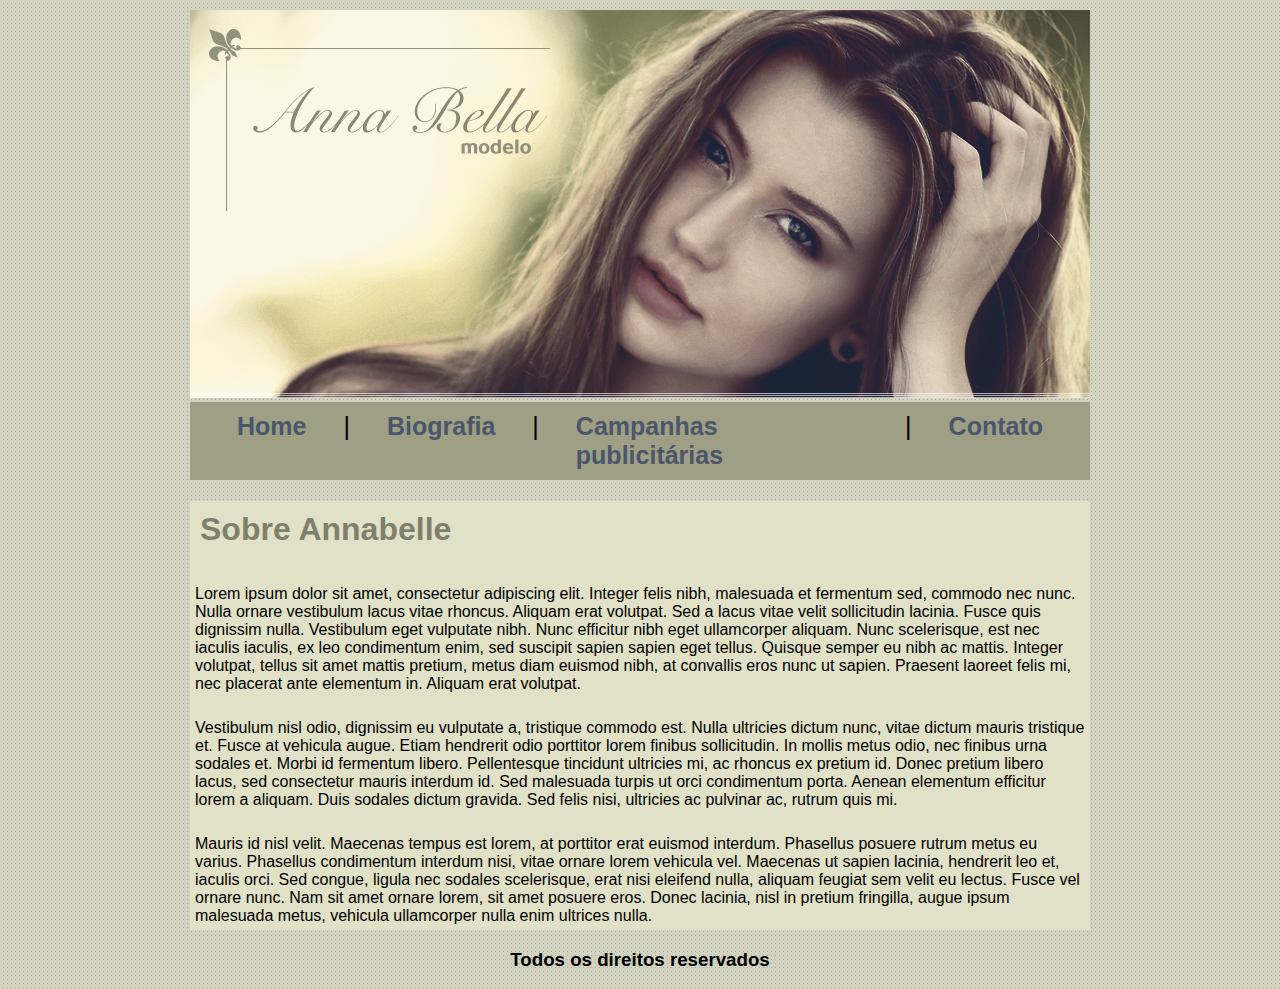
<file: Anabelle/index.html>
<!DOCTYPE html>
<html lang="pt-br">
<head>
	<meta charset="utf-8">
	<meta name="viewport" content="width=device-width, initial-scale=1">
	<link rel="stylesheet" type="text/css" href="css/style.css">

	<title>Annabelle - Modelo</title>
</head>
<body>
	<div class="main">
		<header>
			<img src="imagens/capa.png">
		</header>

		<nav class="link">
			<a href="index.html">	Home</a> | 
			<a href="biografia.html"> Biografia</a> | 
			<a href="campanha.html"> Campanhas publicitárias</a> | 
			<a href="contato.html"> Contato</a>
		</nav>

		<section>
		
			<h1>Sobre Annabelle</h1>
			<p>Lorem ipsum dolor sit amet, consectetur adipiscing elit. Integer felis nibh, malesuada et fermentum sed, commodo nec nunc. Nulla ornare vestibulum lacus vitae rhoncus. Aliquam erat volutpat. Sed a lacus vitae velit sollicitudin lacinia. Fusce quis dignissim nulla. Vestibulum eget vulputate nibh. Nunc efficitur nibh eget ullamcorper aliquam. Nunc scelerisque, est nec iaculis iaculis, ex leo condimentum enim, sed suscipit sapien sapien eget tellus. Quisque semper eu nibh ac mattis. Integer volutpat, tellus sit amet mattis pretium, metus diam euismod nibh, at convallis eros nunc ut sapien. Praesent laoreet felis mi, nec placerat ante elementum in. Aliquam erat volutpat.</p>

			<p>Vestibulum nisl odio, dignissim eu vulputate a, tristique commodo est. Nulla ultricies dictum nunc, vitae dictum mauris tristique et. Fusce at vehicula augue. Etiam hendrerit odio porttitor lorem finibus sollicitudin. In mollis metus odio, nec finibus urna sodales et. Morbi id fermentum libero. Pellentesque tincidunt ultricies mi, ac rhoncus ex pretium id. Donec pretium libero lacus, sed consectetur mauris interdum id. Sed malesuada turpis ut orci condimentum porta. Aenean elementum efficitur lorem a aliquam. Duis sodales dictum gravida. Sed felis nisi, ultricies ac pulvinar ac, rutrum quis mi.</p>

			<p>Mauris id nisl velit. Maecenas tempus est lorem, at porttitor erat euismod interdum. Phasellus posuere rutrum metus eu varius. Phasellus condimentum interdum nisi, vitae ornare lorem vehicula vel. Maecenas ut sapien lacinia, hendrerit leo et, iaculis orci. Sed congue, ligula nec sodales scelerisque, erat nisi eleifend nulla, aliquam feugiat sem velit eu lectus. Fusce vel ornare nunc. Nam sit amet ornare lorem, sit amet posuere eros. Donec lacinia, nisl in pretium fringilla, augue ipsum malesuada metus, vehicula ullamcorper nulla enim ultrices nulla.</p>
		</section>
		<footer>
			<h3>Todos os direitos reservados</h3>
		</footer>
</div>
</body>
</html>
</file>
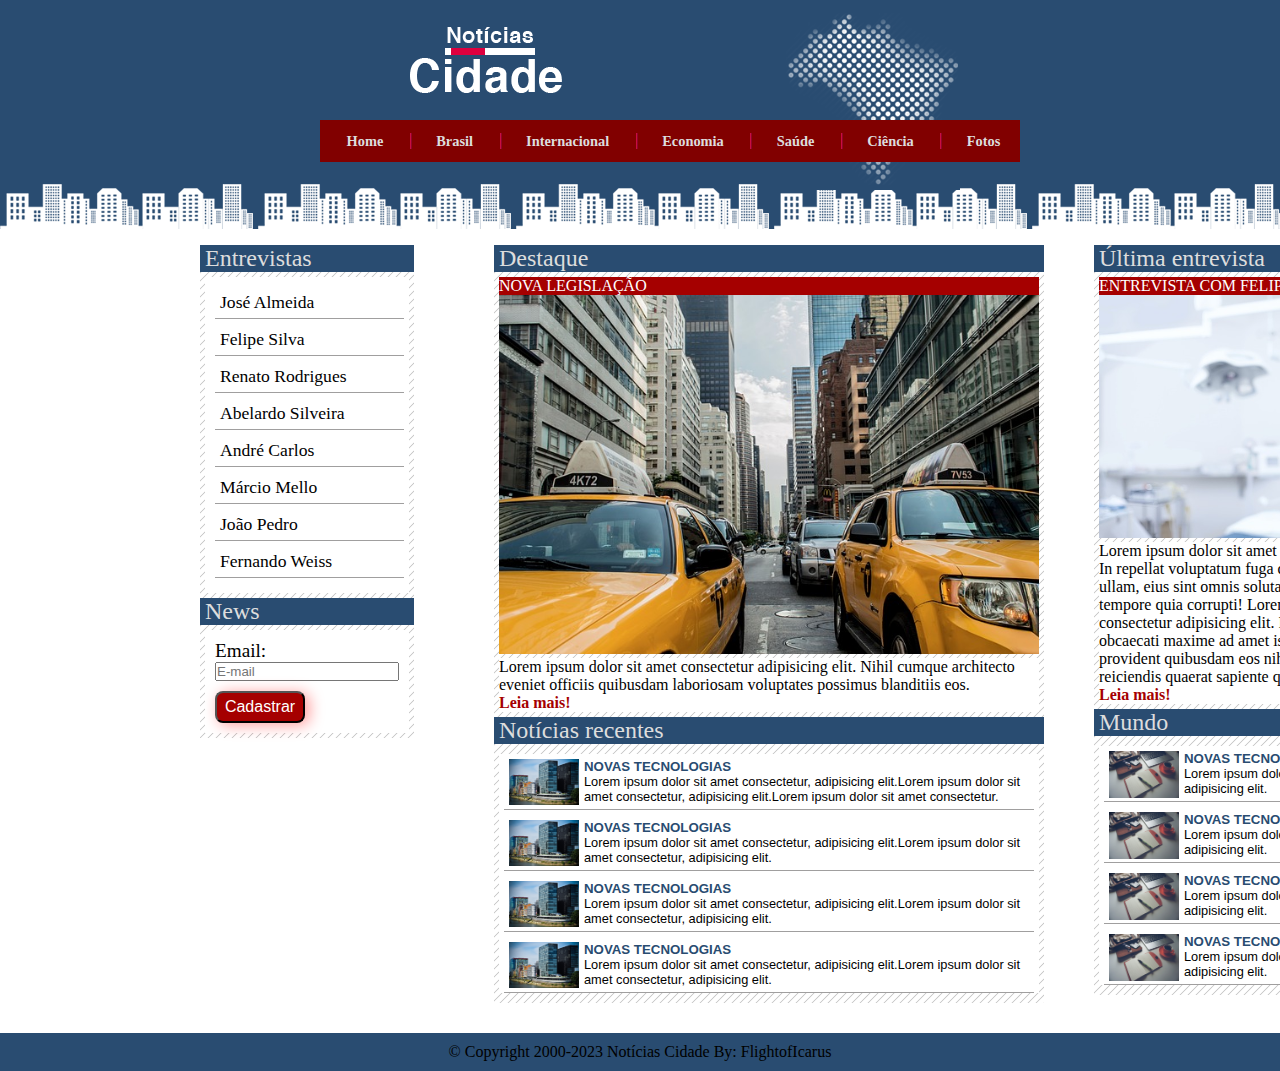
<file: Noticias/index.html>
<!DOCTYPE html>
<html lang="pt-br">
<head>
    <meta charset="UTF-8">
    <meta http-equiv="X-UA-Compatible" content="IE=edge">
    <meta name="viewport" content="width=device-width, initial-scale=1.0">
    <link rel="stylesheet" type="text/css" href="css/style.css">
    <link rel="icon" type="image/x-icon" href="imagens/favicon.ico">
    <title>Notícias cidade - Seu site de notícias</title>
</head>
<body id="columm-3">
    <header>
        <img class="logo" alt="Nocícias cidade" src="imagens/logo.png">
        <nav>
            <ul class="mainmenu">
                <a href=""><li class="item-menu">Home</li></a>
                <a href="brasil.html"><li class="item-menu">Brasil</li></a>
                <a href=""><li class="item-menu">Internacional</li></a>
                <a href=""><li class="item-menu">Economia</li></a>
                <a href=""><li class="item-menu">Saúde</li></a>
                <a href=""><li class="item-menu">Ciência</li></a>
                <a href="fotos.html"><li class="item-menu">Fotos</li></a>
            </ul>
        </nav>
    </header>
 <main id="colunas">
     <section id="col-1">
        <div id="dest">
            <h2>Destaque</h2>
            <div class="box">
                <p class="titulo">NOVA LEGISLAÇÃO</p>
                <img class="taxi" src="imagens/taxi.jpg" alt="Dr. Felipe Silva">
                <p>Lorem ipsum dolor sit amet consectetur adipisicing elit. Nihil cumque architecto eveniet officiis quibusdam laboriosam voluptates possimus blanditiis eos. <p><a class="leia" href="">Leia mais!</a></p></p>
            </div>
        </div>
        <div id="not-rec">
            <h2>Notícias recentes</h2>
            <div class="box">
                <ul>
                    <li><a href=""><img class="not" src="imagens/mundo.jpg" alt="mundo"><h5>NOVAS TECNOLOGIAS</h5><p class="text-pre">Lorem ipsum dolor sit amet consectetur, adipisicing elit.Lorem ipsum dolor sit amet consectetur, adipisicing elit.Lorem ipsum dolor sit amet consectetur. </p></a></li>
                    <li><a href=""><img class="not" src="imagens/mundo.jpg" alt="mundo"><h5>NOVAS TECNOLOGIAS</h5><p class="text-pre">Lorem ipsum dolor sit amet consectetur, adipisicing elit.Lorem ipsum dolor sit amet consectetur, adipisicing elit. </p></a></li>
                    <li><a href=""><img class="not" src="imagens/mundo.jpg" alt="mundo"><h5>NOVAS TECNOLOGIAS</h5><p class="text-pre">Lorem ipsum dolor sit amet consectetur, adipisicing elit.Lorem ipsum dolor sit amet consectetur, adipisicing elit. </p></a></li>
                    <li><a href=""><img class="not" src="imagens/mundo.jpg" alt="mundo"><h5>NOVAS TECNOLOGIAS</h5><p class="text-pre">Lorem ipsum dolor sit amet consectetur, adipisicing elit.Lorem ipsum dolor sit amet consectetur, adipisicing elit. </p></a></li>
                </ul>
            </div>
        </div>
     </section>
        
     <section id="col-2">
        <div id="ult-enter">
            <h2>Última entrevista</h2>
            <div class="box">
                <p class="titulo">ENTREVISTA COM FELIPE SILVA</p>
                <img class="felipe" src="imagens/doutor.jpg" alt="Dr. Felipe Silva">
                <p>Lorem ipsum dolor sit amet consectetur adipisicing elit. In repellat voluptatum fuga quia sapiente dolor qui ex at ullam, eius sint omnis soluta quas debitis. Quasi eligendi tempore quia corrupti! Lorem ipsum dolor, sit amet consectetur adipisicing elit. Praesentium, eius explicabo obcaecati maxime ad amet iste quisquam in minus, provident quibusdam eos nihil eligendi dolores! Eum reiciendis quaerat sapiente quidem. <p><a class="leia" href="">Leia mais!</a></p></p>
            </div>
        </div>
        <div id="mund">
            <h2>Mundo</h2>
            <div class="box">
                <ul>
                    <li><a href=""><img class="not" src="imagens/tecnologia.jpg" alt="mundo"><h5>NOVAS TECNOLOGIAS</h5><p class="text-pre">Lorem ipsum dolor sit amet consectetur, adipisicing elit. </p></a></li>
                    <li><a href=""><img class="not" src="imagens/tecnologia.jpg" alt="mundo"><h5>NOVAS TECNOLOGIAS</h5><p class="text-pre">Lorem ipsum dolor sit amet consectetur, adipisicing elit. </p></a></li>
                    <li><a href=""><img class="not" src="imagens/tecnologia.jpg" alt="mundo"><h5>NOVAS TECNOLOGIAS</h5><p class="text-pre">Lorem ipsum dolor sit amet consectetur, adipisicing elit. </p></a></li>
                    <li><a href=""><img class="not" src="imagens/tecnologia.jpg" alt="mundo"><h5>NOVAS TECNOLOGIAS</h5><p class="text-pre">Lorem ipsum dolor sit amet consectetur, adipisicing elit. </p></a></li>
                </ul>
        </div>
     </section>

     <section id="col-3">
        <div id="entrevista">
            <h2>Entrevistas</h2>
            <div class="box">
                <ul class="link-lateral">
                    <li><a href="">José Almeida</a></li>
                    <li><a href="">Felipe Silva</a></li>
                    <li><a href="">Renato Rodrigues</a></li>
                    <li><a href="">Abelardo Silveira</a></li>
                    <li><a href="">André Carlos</a></li>
                    <li><a href="">Márcio Mello</a></li>
                    <li><a href="">João Pedro</a></li>
                    <li><a href="">Fernando Weiss</a></li>
                </ul>
            </div>
        </div>
        <div id="new">
            <h2>News</h2>
            <div class="box">
                <form class="cad-email" method="post" action="">
                    <label for="email">Email:</label>
                    <input type="email" name="email" id="email" placeholder="E-mail">
                    <input type="submit" value="Cadastrar" >
                </form>
            </div>
        </div>
     </section>
 </main>

 <footer>&copy; Copyright 2000-2023 Notícias Cidade By: FlightofIcarus
 </footer>
</body>
</html>
</file>
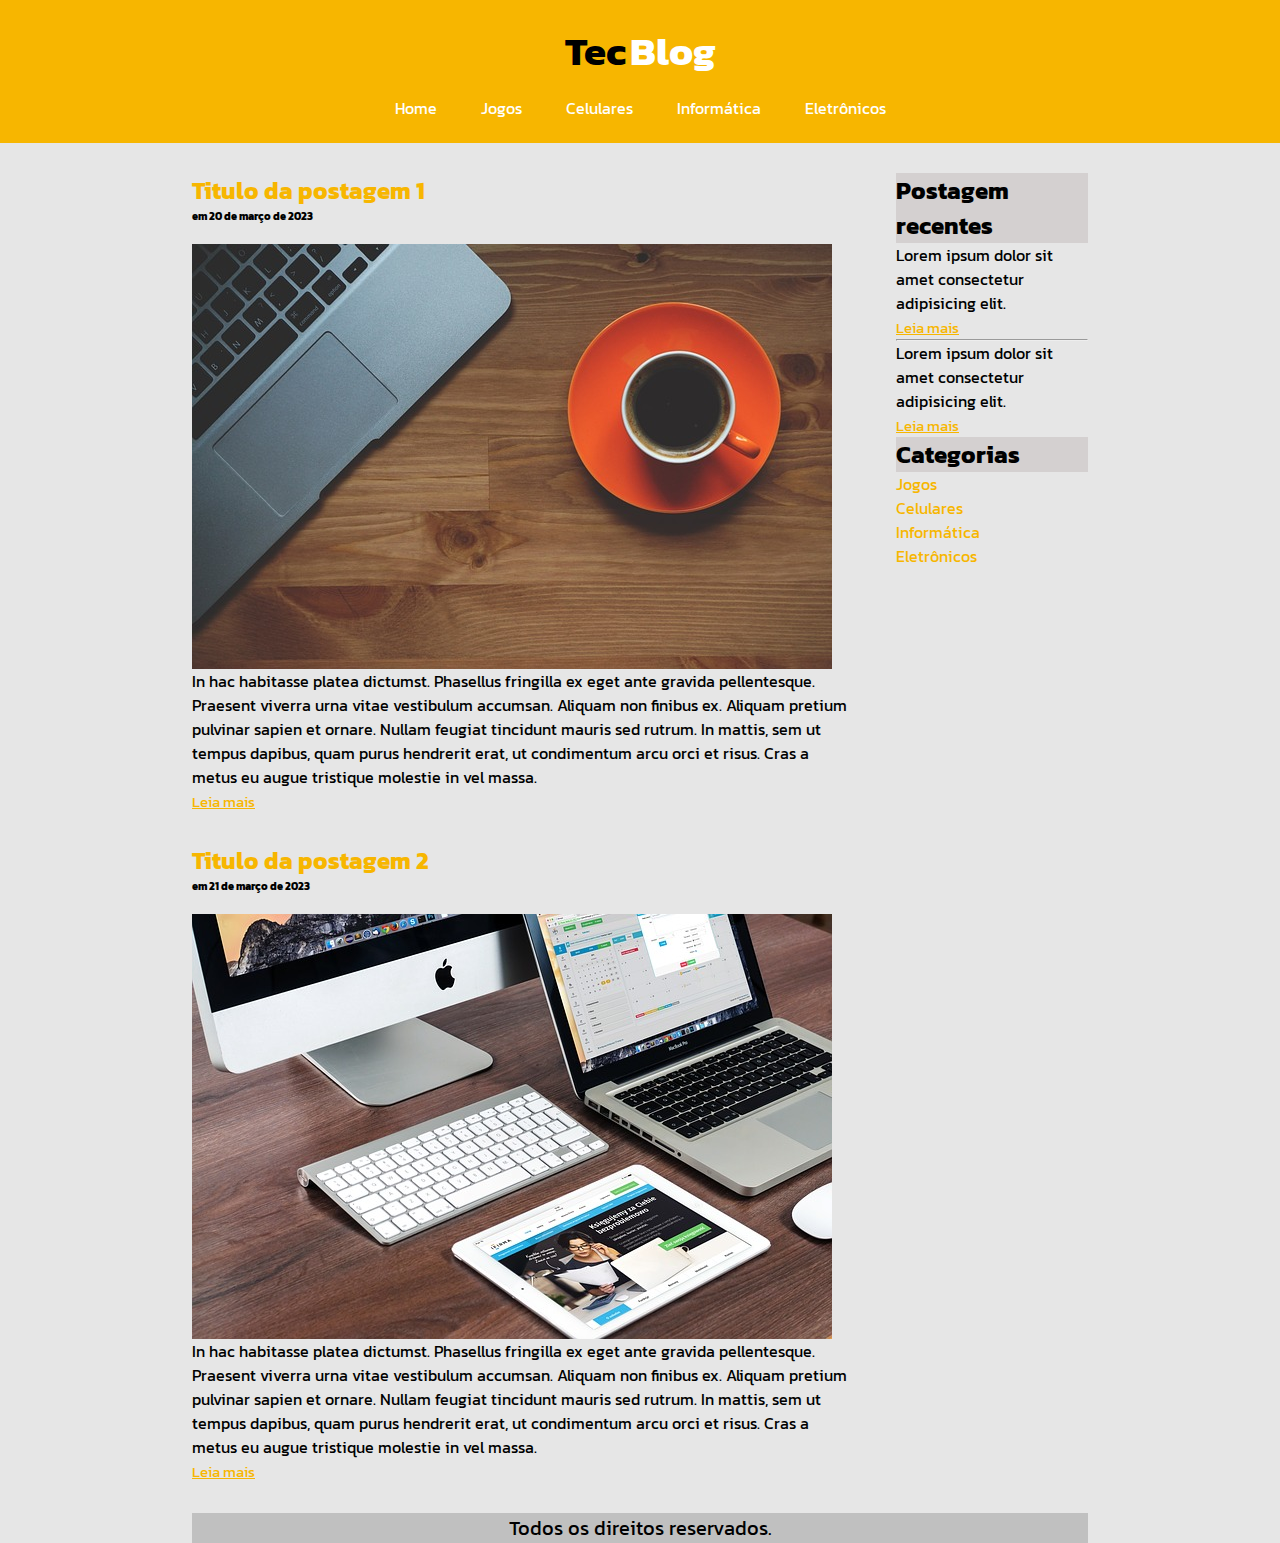
<file: Tecblog/index.html>
<!DOCTYPE html>
<html lang="pt-br">
<head>
	<meta charset="UTF-8">
	<meta name="viewport" content="width=device-width, initial-scale=1.0">
	<meta http-equiv="X-UA-Compatible" content="IE=edge">
	<link rel="stylesheet" href="css/style.css">
	<link rel="preconnect" href="https://fonts.googleapis.com">
	<link rel="preconnect" href="https://fonts.gstatic.com" crossorigin>
	<link href="https://fonts.googleapis.com/css2?family=Kanit&display=swap" rel="stylesheet">
	<title>TecBlog</title>
</head>
<body>
	<div class="main">
		<div class="top">
			<header class="logo">
				<div class="cabeça">
					<span class="tec">Tec</span>
					<span class="blog">Blog</span>
								
					<nav class="mainmenu">
						<a href="" class="menu">Home</a>
						<a href="" class="menu">Jogos</a>
						<a href="" class="menu">Celulares</a>
						<a href="" class="menu">Informática</a>
						<a href="" class="menu">Eletrônicos</a>
					</nav>
				</div>
			</header>
		</div>
		<div class="body">
			<article>
				<div class="p1">
					<article><h2 class="arts">
					Titulo da postagem 1	
					</h2>
					<h6> em <time datetime="2023-03-20">20 de março de 2023</time></h6>
					<img src="imagens/imagem1.jpg">
					<span>In hac habitasse platea dictumst. Phasellus fringilla ex eget ante gravida pellentesque. Praesent viverra urna vitae vestibulum accumsan. Aliquam non finibus ex. Aliquam pretium pulvinar sapien et ornare. Nullam feugiat tincidunt mauris sed rutrum. In mattis, sem ut tempus dapibus, quam purus hendrerit erat, ut condimentum arcu orci et risus. Cras a metus eu augue tristique molestie in vel massa.
					</span>
					<br>
					<a class="leia" href="">Leia mais</a>
				</article>
				<article>
					<h2 class="arts">
					Titulo da postagem 2	
					</h2>
					<h6> em <time datetime="2023-03-21">21 de março de 2023</time></h6>
					<img src="imagens/imagem2.jpg">
					<span>In hac habitasse platea dictumst. Phasellus fringilla ex eget ante gravida pellentesque. Praesent viverra urna vitae vestibulum accumsan. Aliquam non finibus ex. Aliquam pretium pulvinar sapien et ornare. Nullam feugiat tincidunt mauris sed rutrum. In mattis, sem ut tempus dapibus, quam purus hendrerit erat, ut condimentum arcu orci et risus. Cras a metus eu augue tristique molestie in vel massa.
						</span>
						<br>
						<a class="leia" href="">Leia mais</a>
				</article>
				</div>
			</article>
			<aside class="lateral">
				<div>
					<h2 class="side">Postagem recentes</h2>
					<p>Lorem ipsum dolor sit amet consectetur adipisicing elit. </p>
					<a class="leia" href="">Leia mais</a>
					<hr>
					<p>Lorem ipsum dolor sit amet consectetur adipisicing elit. </p>
					<a class="leia" href="">Leia mais</a>
				</div>
				<div>
					<h2 class="side">Categorias</h2>
					<ul>
						<a class="menulat" href=""><li>Jogos</li></a>
						<a class="menulat" href=""><li>Celulares</li></a>
						<a class="menulat" href=""><li>Informática</li></a>
						<a class="menulat" href=""><li>Eletrônicos</li></a>
					</ul>
				</div>
			</aside>
		</div>
		<footer>
		Todos os direitos reservados.
		</footer>
	</div>
	
</body>
</html>
</file>
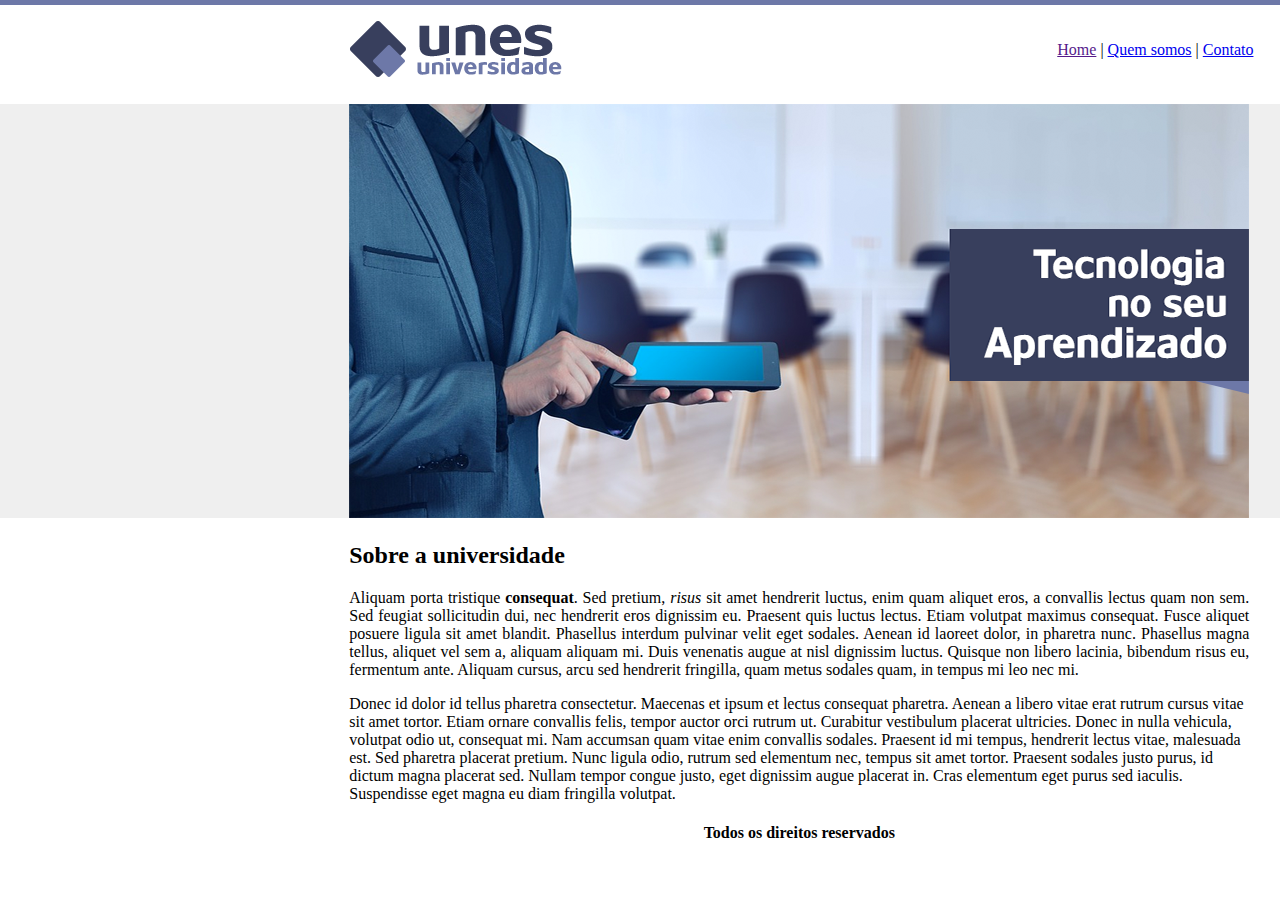
<file: Unes/index.html>
<!DOCTYPE html>
<html>
	<head>
		<meta charset="utf-8">
		<meta name="viewport" content="width=device-width, initial-scale=1">
		<title>UNES - Página principal</title>
	</head>
	<body background="imagens/fundo.png">
		<div style="width:900px; margin-top: 20px; margin-left: 27%;" >
			<header style="height: 57px">
			<span style="display: inline;">
				<img src="imagens/logo.png">
			</span>
			<span style="display: inline-block; position:absolute; padding-top: 20px; padding-left: 495px;">
				<nav style="display: inline; vertical-align: middle;">
				<a href="">Home</a> | <a href="quemsomos.html">Quem somos</a> | <a href="contato.html">Contato</a>
				</nav>
			</span>
		</header>
		<div style="box-align: center; justify-content: center; margin-top: 3%;">
			<img src="imagens/capa.png" style="align-items: center;">
		</div>
		<h2>Sobre a universidade</h2>
		<p style="text-align: justify;">
			Aliquam porta tristique <strong>consequat</strong>. Sed pretium, <em>risus</em> sit amet hendrerit luctus, enim quam aliquet eros, a convallis lectus quam non sem. Sed feugiat sollicitudin dui, nec hendrerit eros dignissim eu. Praesent quis luctus lectus. Etiam volutpat maximus consequat. Fusce aliquet posuere ligula sit amet blandit. Phasellus interdum pulvinar velit eget sodales. Aenean id laoreet dolor, in pharetra nunc. Phasellus magna tellus, aliquet vel sem a, aliquam aliquam mi. Duis venenatis augue at nisl dignissim luctus. Quisque non libero lacinia, bibendum risus eu, fermentum ante. Aliquam cursus, arcu sed hendrerit fringilla, quam metus sodales quam, in tempus mi leo nec mi.

<p style="text-align:inherit;"> Donec id dolor id tellus pharetra consectetur. Maecenas et ipsum et lectus consequat pharetra. Aenean a libero vitae erat rutrum cursus vitae sit amet tortor. Etiam ornare convallis felis, tempor auctor orci rutrum ut. Curabitur vestibulum placerat ultricies. Donec in nulla vehicula, volutpat odio ut, consequat mi. Nam accumsan quam vitae enim convallis sodales. Praesent id mi tempus, hendrerit lectus vitae, malesuada est. Sed pharetra placerat pretium. Nunc ligula odio, rutrum sed elementum nec, tempus sit amet tortor. Praesent sodales justo purus, id dictum magna placerat sed. Nullam tempor congue justo, eget dignissim augue placerat in. Cras elementum eget purus sed iaculis. Suspendisse eget magna eu diam fringilla volutpat.
		</p>
		<footer>
			<h4 style="text-align:center;">Todos os direitos reservados</h4>
		</footer>
	</div>
	</body>
</html>
</file>
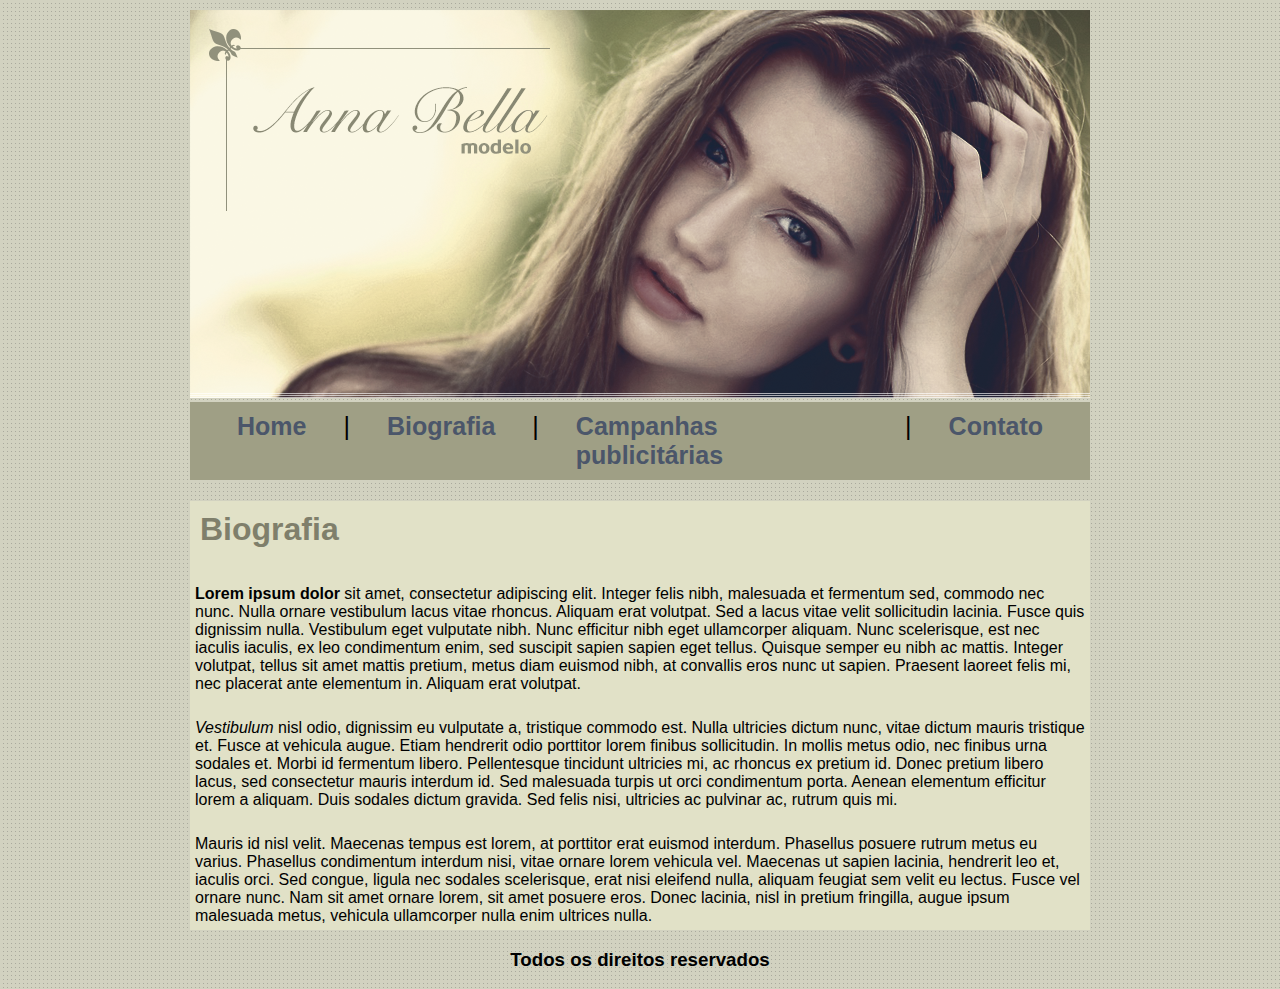
<file: Anabelle/biografia.html>
<!DOCTYPE html>
<html lang="pt-br">
<head>
	<meta charset="utf-8">
	<meta name="viewport" content="width=device-width, initial-scale=1">
	<link rel="stylesheet" type="text/css" href="css/style.css">

	<title>Annabelle - Modelo</title>
</head>
<body>
	<div class="main">
		<header>
			<img src="imagens/capa.png">
		</header>

		<nav class="link">
			<a href="index.html">	Home</a> | 
			<a href="biografia.html"> Biografia</a> | 
			<a href="campanha.html"> Campanhas publicitárias</a> | 
			<a href="contato.html"> Contato</a>
		</nav>

		<section>
		
			<h1>Biografia</h1>
			<p><strong>Lorem ipsum dolor</strong> sit amet, consectetur adipiscing elit. Integer felis nibh, malesuada et fermentum sed, commodo nec nunc. Nulla ornare vestibulum lacus vitae rhoncus. Aliquam erat volutpat. Sed a lacus vitae velit sollicitudin lacinia. Fusce quis dignissim nulla. Vestibulum eget vulputate nibh. Nunc efficitur nibh eget ullamcorper aliquam. Nunc scelerisque, est nec iaculis iaculis, ex leo condimentum enim, sed suscipit sapien sapien eget tellus. Quisque semper eu nibh ac mattis. Integer volutpat, tellus sit amet mattis pretium, metus diam euismod nibh, at convallis eros nunc ut sapien. Praesent laoreet felis mi, nec placerat ante elementum in. Aliquam erat volutpat.</p>

			<p><em>Vestibulum</em> nisl odio, dignissim eu vulputate a, tristique commodo est. Nulla ultricies dictum nunc, vitae dictum mauris tristique et. Fusce at vehicula augue. Etiam hendrerit odio porttitor lorem finibus sollicitudin. In mollis metus odio, nec finibus urna sodales et. Morbi id fermentum libero. Pellentesque tincidunt ultricies mi, ac rhoncus ex pretium id. Donec pretium libero lacus, sed consectetur mauris interdum id. Sed malesuada turpis ut orci condimentum porta. Aenean elementum efficitur lorem a aliquam. Duis sodales dictum gravida. Sed felis nisi, ultricies ac pulvinar ac, rutrum quis mi.</p>

			<p>Mauris id nisl velit. Maecenas tempus est lorem, at porttitor erat euismod interdum. Phasellus posuere rutrum metus eu varius. Phasellus condimentum interdum nisi, vitae ornare lorem vehicula vel. Maecenas ut sapien lacinia, hendrerit leo et, iaculis orci. Sed congue, ligula nec sodales scelerisque, erat nisi eleifend nulla, aliquam feugiat sem velit eu lectus. Fusce vel ornare nunc. Nam sit amet ornare lorem, sit amet posuere eros. Donec lacinia, nisl in pretium fringilla, augue ipsum malesuada metus, vehicula ullamcorper nulla enim ultrices nulla.</p>
		</section>
		<footer>
			<h3>Todos os direitos reservados</h3>
		</footer>
</div>
</body>
</html>
</file>
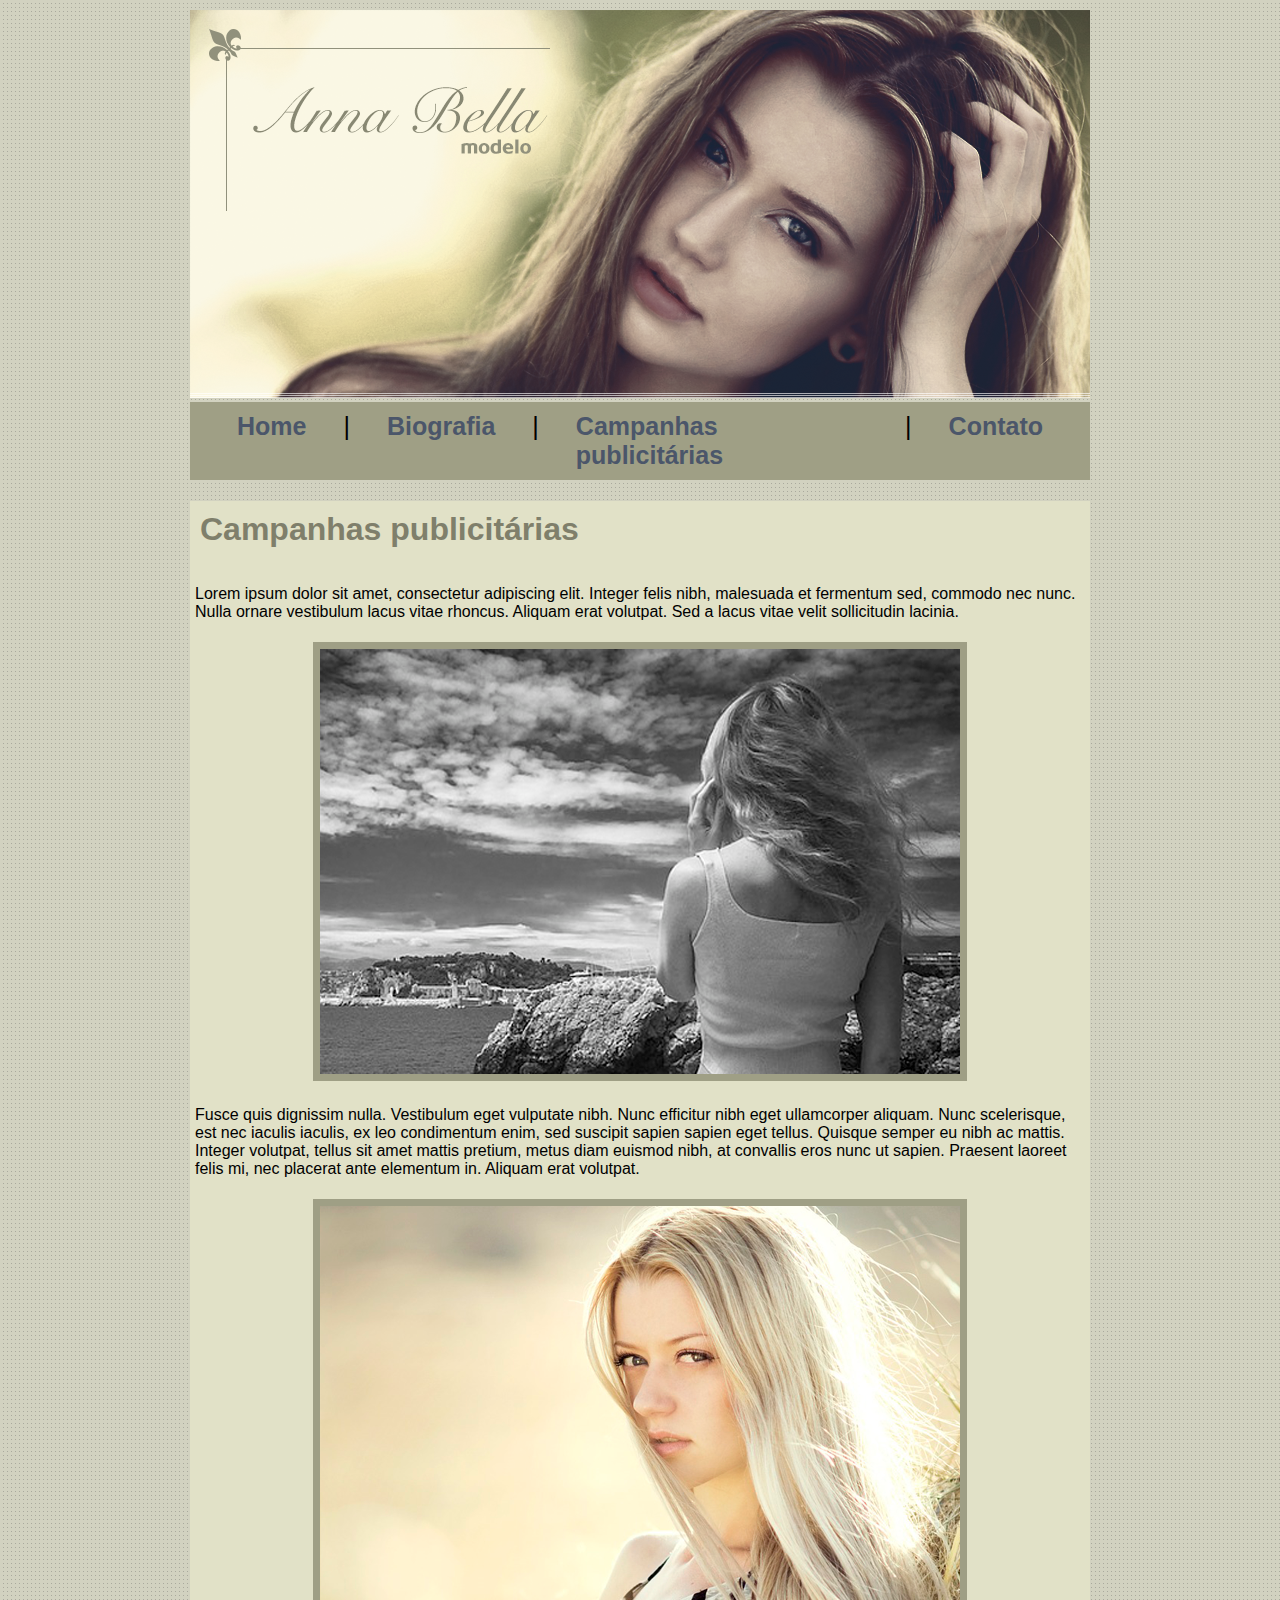
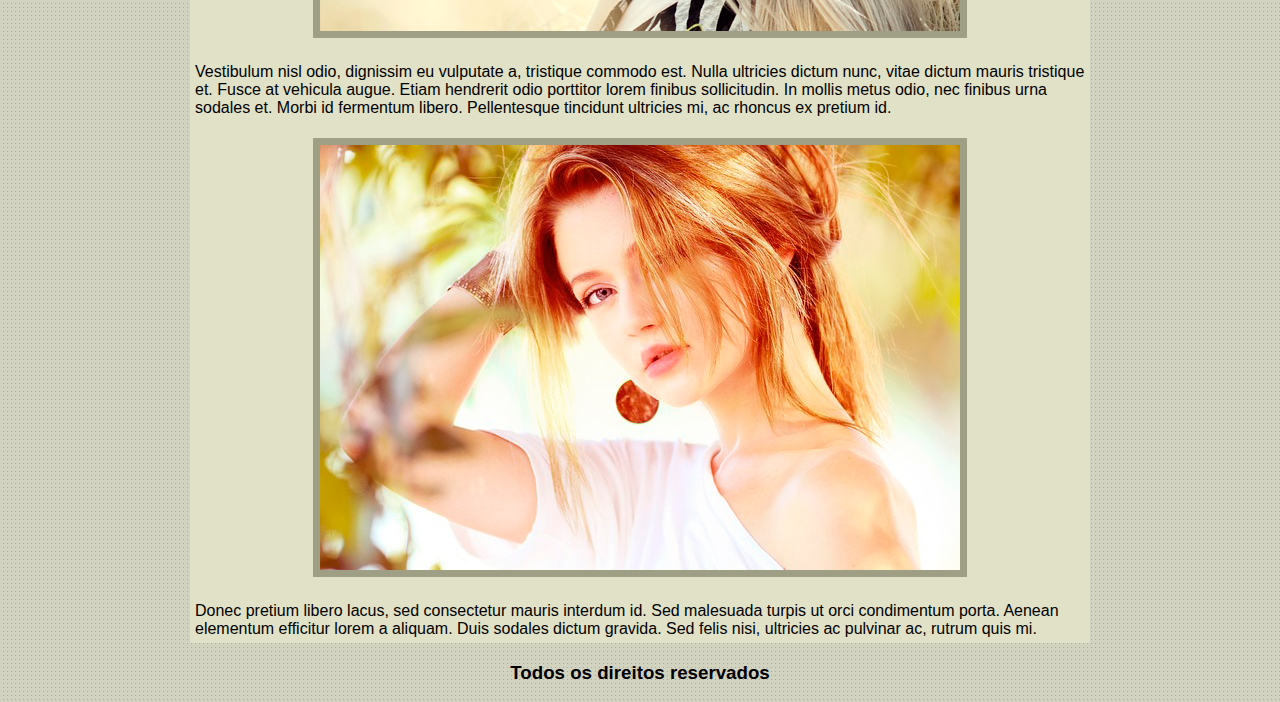
<file: Anabelle/campanha.html>
<!DOCTYPE html>
<html lang="pt-br">
<head>
	<meta charset="utf-8">
	<meta name="viewport" content="width=device-width, initial-scale=1">
	<link rel="stylesheet" type="text/css" href="css/style.css">

	<title>Annabelle - Modelo</title>
</head>
<body>
	<div class="main">
		<header>
			<img src="imagens/capa.png">
		</header>

		<nav class="link">
			<a href="index.html">	Home</a> | 
			<a href="biografia.html"> Biografia</a> | 
			<a href="campanha.html"> Campanhas publicitárias</a> | 
			<a href="contato.html"> Contato</a>
		</nav>

		<section>
		
			<h1>Campanhas publicitárias</h1>
			<p>Lorem ipsum dolor sit amet, consectetur adipiscing elit. Integer felis nibh, malesuada et fermentum sed, commodo nec nunc. Nulla ornare vestibulum lacus vitae rhoncus. Aliquam erat volutpat. Sed a lacus vitae velit sollicitudin lacinia. </p>

			<div class="campanha">
				<img src="imagens/foto1.png">
			</div>

			<p>Fusce quis dignissim nulla. Vestibulum eget vulputate nibh. Nunc efficitur nibh eget ullamcorper aliquam. Nunc scelerisque, est nec iaculis iaculis, ex leo condimentum enim, sed suscipit sapien sapien eget tellus. Quisque semper eu nibh ac mattis. Integer volutpat, tellus sit amet mattis pretium, metus diam euismod nibh, at convallis eros nunc ut sapien. Praesent laoreet felis mi, nec placerat ante elementum in. Aliquam erat volutpat.</p>

			<div class="campanha">
				<img src="imagens/foto2.png">
			</div>

			<p>Vestibulum nisl odio, dignissim eu vulputate a, tristique commodo est. Nulla ultricies dictum nunc, vitae dictum mauris tristique et. Fusce at vehicula augue. Etiam hendrerit odio porttitor lorem finibus sollicitudin. In mollis metus odio, nec finibus urna sodales et. Morbi id fermentum libero. Pellentesque tincidunt ultricies mi, ac rhoncus ex pretium id. </p>

			<div class="campanha">
				<img src="imagens/foto3.png">
			</div>

			<p>Donec pretium libero lacus, sed consectetur mauris interdum id. Sed malesuada turpis ut orci condimentum porta. Aenean elementum efficitur lorem a aliquam. Duis sodales dictum gravida. Sed felis nisi, ultricies ac pulvinar ac, rutrum quis mi.</p>

			
		</section>
		<footer>
			<h3>Todos os direitos reservados</h3>
		</footer>
</div>
</body>
</html>
</file>
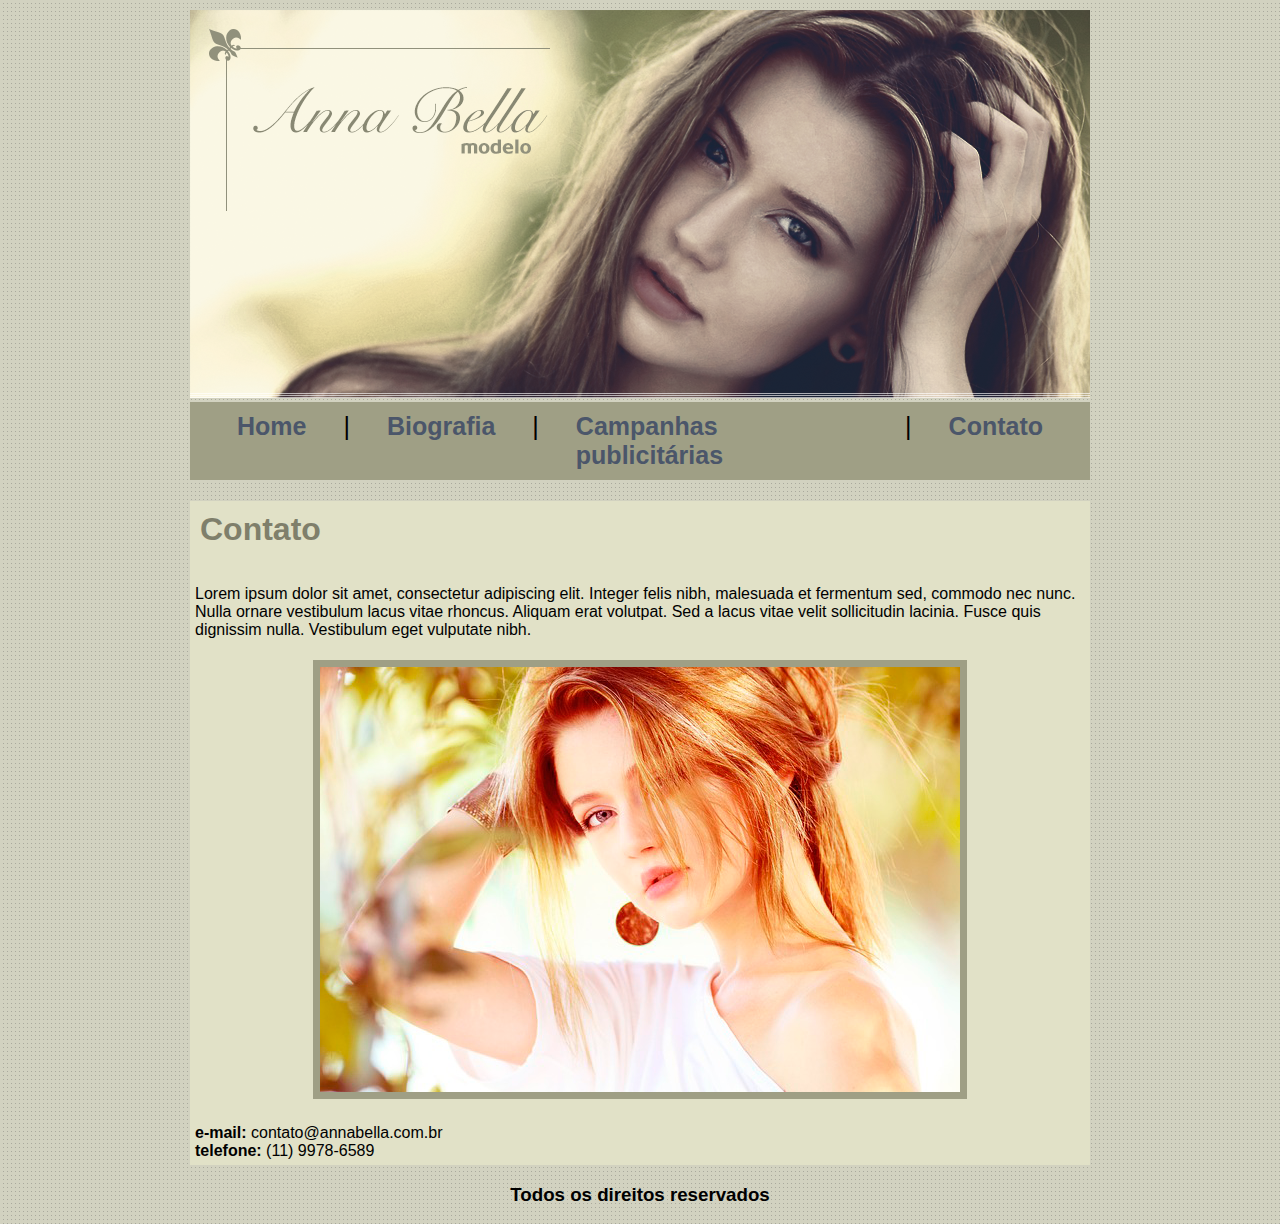
<file: Anabelle/contato.html>
<!DOCTYPE html>
<html lang="pt-br">
<head>
	<meta charset="utf-8">
	<meta name="viewport" content="width=device-width, initial-scale=1">
	<link rel="stylesheet" type="text/css" href="css/style.css">

	<title>Annabelle - Modelo</title>
</head>
<body>
	<div class="main">
		<header>
			<img src="imagens/capa.png">
		</header>

		<nav class="link">
			<a href="index.html">	Home</a> | 
			<a href="biografia.html"> Biografia</a> | 
			<a href="campanha.html"> Campanhas publicitárias</a> | 
			<a href="contato.html"> Contato</a>
		</nav>

		<section>
		
			<h1>Contato</h1>
			<p>Lorem ipsum dolor sit amet, consectetur adipiscing elit. Integer felis nibh, malesuada et fermentum sed, commodo nec nunc. Nulla ornare vestibulum lacus vitae rhoncus. Aliquam erat volutpat. Sed a lacus vitae velit sollicitudin lacinia. Fusce quis dignissim nulla. Vestibulum eget vulputate nibh. 

			<div class="campanha">
				<img src="imagens/foto3.png">
			</div>

			<p><strong> e-mail:</strong> contato@annabella.com.br<br />
			<strong>telefone:</strong> (11) 9978-6589
			</p>
		</section>
		<footer>
			<h3>Todos os direitos reservados</h3>
		</footer>
</div>
</body>
</html>
</file>
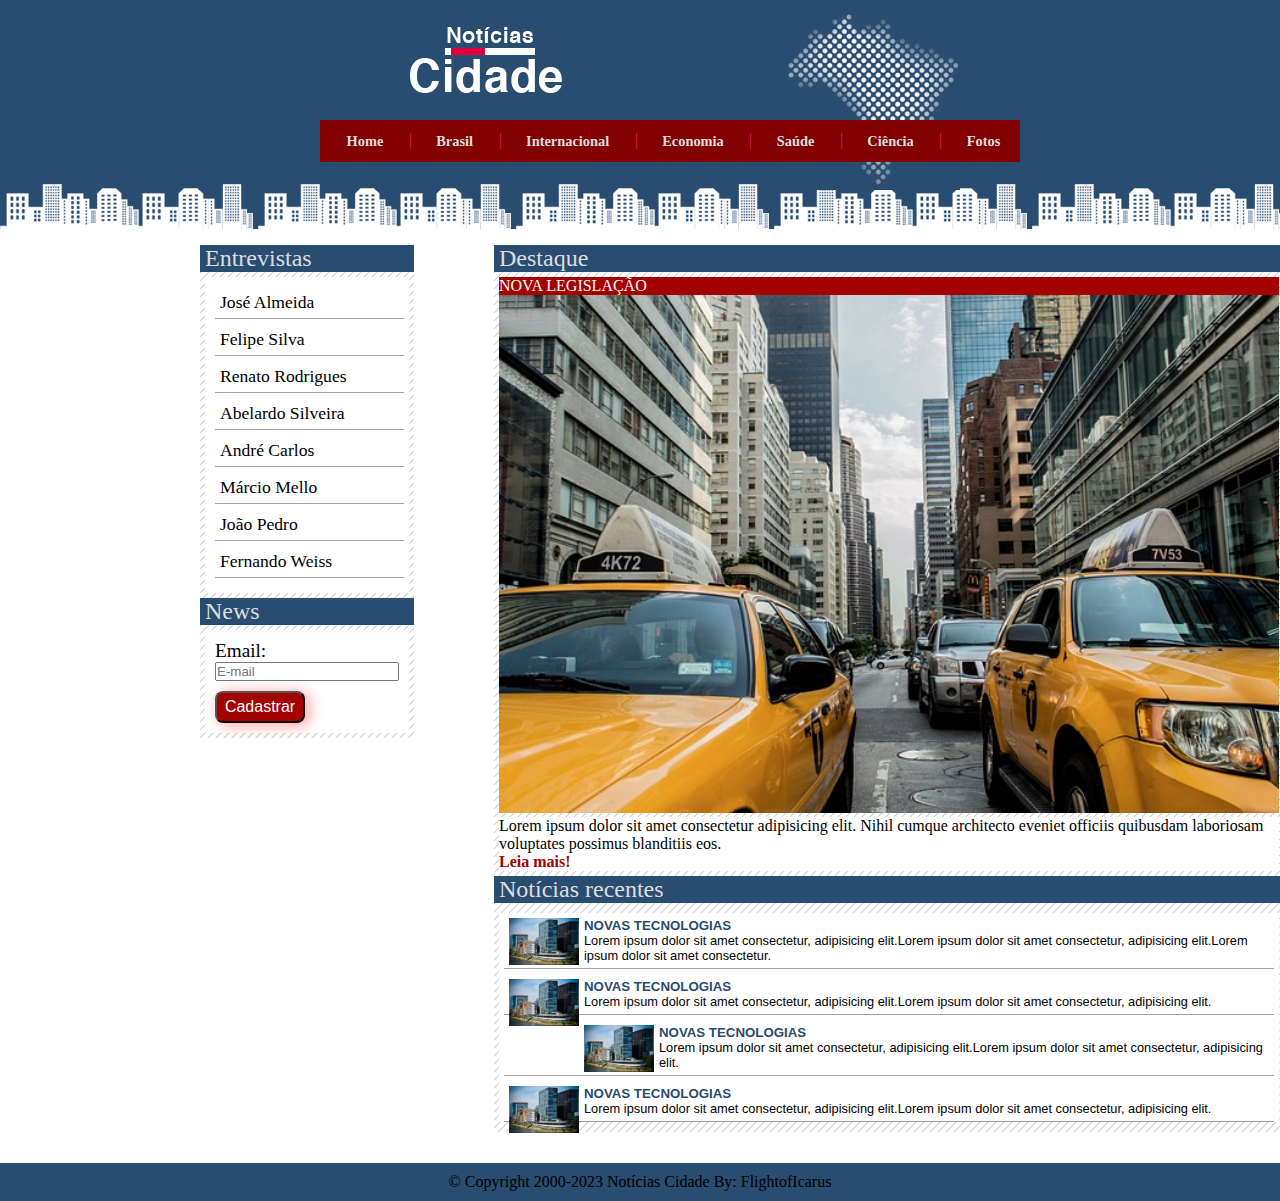
<file: Noticias/brasil.html>
<!DOCTYPE html>
<html lang="pt-br">
<head>
    <meta charset="UTF-8">
    <meta http-equiv="X-UA-Compatible" content="IE=edge">
    <meta name="viewport" content="width=device-width, initial-scale=1.0">
    <link rel="stylesheet" type="text/css" href="css/style.css">
    <link rel="icon" type="image/x-icon" href="imagens/favicon.ico">
    <title>Notícias cidade - Seu site de notícias</title>
</head>
<body id="columm-2">
    <header>
        <img class="logo" alt="Nocícias cidade" src="imagens/logo.png">
        <nav>
            <ul class="mainmenu">
                <a href="index.html"><li class="item-menu">Home</li></a>
                <a href="brasil.html"><li class="item-menu">Brasil</li></a>
                <a href=""><li class="item-menu">Internacional</li></a>
                <a href=""><li class="item-menu">Economia</li></a>
                <a href=""><li class="item-menu">Saúde</li></a>
                <a href=""><li class="item-menu">Ciência</li></a>
                <a href="fotos.html"><li class="item-menu">Fotos</li></a>
            </ul>
        </nav>
    </header>
 <main id="colunas">
     <section id="col-1">
        <div id="dest">
            <h2>Destaque</h2>
            <div class="box">
                <p class="titulo">NOVA LEGISLAÇÃO</p>
                <img class="taxi" src="imagens/taxi.jpg" alt="Dr. Felipe Silva">
                <p>Lorem ipsum dolor sit amet consectetur adipisicing elit. Nihil cumque architecto eveniet officiis quibusdam laboriosam voluptates possimus blanditiis eos. <p><a class="leia" href="">Leia mais!</a></p></p>
            </div>
        </div>
        <div id="not-rec">
            <h2>Notícias recentes</h2>
            <div class="box">
                <ul>
                    <li><a href=""><img class="not" src="imagens/mundo.jpg" alt="mundo"><h5>NOVAS TECNOLOGIAS</h5><p class="text-pre">Lorem ipsum dolor sit amet consectetur, adipisicing elit.Lorem ipsum dolor sit amet consectetur, adipisicing elit.Lorem ipsum dolor sit amet consectetur. </p></a></li>
                    <li><a href=""><img class="not" src="imagens/mundo.jpg" alt="mundo"><h5>NOVAS TECNOLOGIAS</h5><p class="text-pre">Lorem ipsum dolor sit amet consectetur, adipisicing elit.Lorem ipsum dolor sit amet consectetur, adipisicing elit. </p></a></li>
                    <li><a href=""><img class="not" src="imagens/mundo.jpg" alt="mundo"><h5>NOVAS TECNOLOGIAS</h5><p class="text-pre">Lorem ipsum dolor sit amet consectetur, adipisicing elit.Lorem ipsum dolor sit amet consectetur, adipisicing elit. </p></a></li>
                    <li><a href=""><img class="not" src="imagens/mundo.jpg" alt="mundo"><h5>NOVAS TECNOLOGIAS</h5><p class="text-pre">Lorem ipsum dolor sit amet consectetur, adipisicing elit.Lorem ipsum dolor sit amet consectetur, adipisicing elit. </p></a></li>
                </ul>
            </div>
        </div>
     </section>
        
    
     <section id="col-3">
        <div id="entrevista">
            <h2>Entrevistas</h2>
            <div class="box">
                <ul class="link-lateral">
                    <li><a href="">José Almeida</a></li>
                    <li><a href="">Felipe Silva</a></li>
                    <li><a href="">Renato Rodrigues</a></li>
                    <li><a href="">Abelardo Silveira</a></li>
                    <li><a href="">André Carlos</a></li>
                    <li><a href="">Márcio Mello</a></li>
                    <li><a href="">João Pedro</a></li>
                    <li><a href="">Fernando Weiss</a></li>
                </ul>
            </div>
        </div>
        <div id="new">
            <h2>News</h2>
            <div class="box">
                <form class="cad-email" method="post" action="">
                    <label for="email">Email:</label>
                    <input type="email" name="email" id="email" placeholder="E-mail">
                    <input type="submit" value="Cadastrar" >
                </form>
            </div>
        </div>
     </section>
 </main>

 <footer>&copy; Copyright 2000-2023 Notícias Cidade By: FlightofIcarus
 </footer>
</body>
</html>
</file>
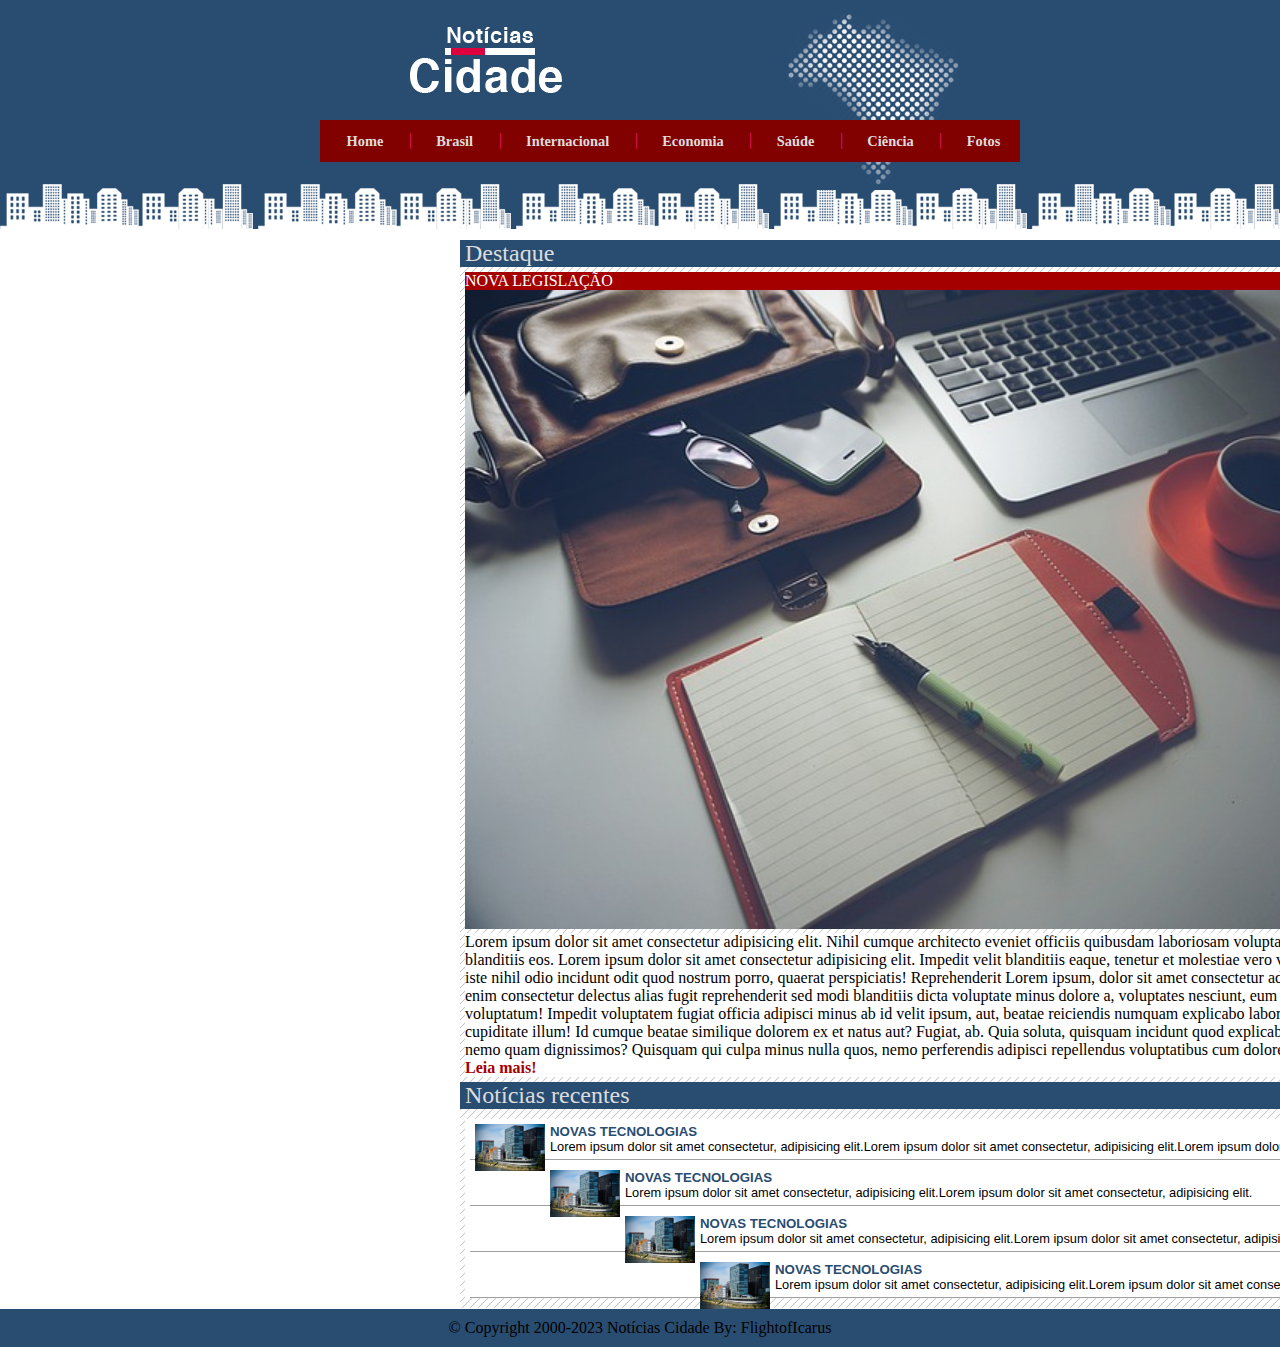
<file: Noticias/fotos.html>
<!DOCTYPE html>
<html lang="pt-br">
<head>
    <meta charset="UTF-8">
    <meta http-equiv="X-UA-Compatible" content="IE=edge">
    <meta name="viewport" content="width=device-width, initial-scale=1.0">
    <link rel="stylesheet" type="text/css" href="css/style.css">
    <link rel="icon" type="image/x-icon" href="imagens/favicon.ico">
    <title>Notícias cidade - Seu site de notícias</title>
</head>
<body id="columm-1">
    <header>
        <img class="logo" alt="Nocícias cidade" src="imagens/logo.png">
        <nav>
            <ul class="mainmenu">
                <a href="index.html"><li class="item-menu">Home</li></a>
                <a href="brasil.html"><li class="item-menu">Brasil</li></a>
                <a href=""><li class="item-menu">Internacional</li></a>
                <a href=""><li class="item-menu">Economia</li></a>
                <a href=""><li class="item-menu">Saúde</li></a>
                <a href=""><li class="item-menu">Ciência</li></a>
                <a href="fotos.html"><li class="item-menu">Fotos</li></a>
            </ul>
        </nav>
    </header>
 <main id="colunas">
     <section id="col-1">
        <div id="dest">
            <h2>Destaque</h2>
            <div class="box">
                <p class="titulo">NOVA LEGISLAÇÃO</p>
                <img class="taxi" src="imagens/tecnologia.jpg" alt="Dr. Felipe Silva">
                <p>Lorem ipsum dolor sit amet consectetur adipisicing elit. Nihil cumque architecto eveniet officiis quibusdam laboriosam voluptates possimus blanditiis eos. Lorem ipsum dolor sit amet consectetur adipisicing elit. Impedit velit blanditiis eaque, tenetur et molestiae vero veritatis at, consectetur iste nihil odio incidunt odit quod nostrum porro, quaerat perspiciatis! Reprehenderit Lorem ipsum, dolor sit amet consectetur adipisicing elit. Ullam, enim consectetur delectus alias fugit reprehenderit sed modi blanditiis dicta voluptate minus dolore a, voluptates nesciunt, eum facere in praesentium voluptatum!
                Impedit voluptatem fugiat officia adipisci minus ab id velit ipsum, aut, beatae reiciendis numquam explicabo laborum assumenda ex eius cupiditate illum! Id cumque beatae similique dolorem ex et natus aut?
                Fugiat, ab. Quia soluta, quisquam incidunt quod explicabo odio repellendus nemo quam dignissimos? Quisquam qui culpa minus nulla quos, nemo perferendis adipisci repellendus voluptatibus cum dolores sit ipsa dicta velit? <p><a class="leia" href="">Leia mais!</a></p></p>
            </div>
        </div>
        <div id="not-rec">
            <h2>Notícias recentes</h2>
            <div class="box">
                <ul>
                    <li><a href=""><img class="not" src="imagens/mundo.jpg" alt="mundo"><h5>NOVAS TECNOLOGIAS</h5><p class="text-pre">Lorem ipsum dolor sit amet consectetur, adipisicing elit.Lorem ipsum dolor sit amet consectetur, adipisicing elit.Lorem ipsum dolor sit amet consectetur. </p></a></li>
                    <li><a href=""><img class="not" src="imagens/mundo.jpg" alt="mundo"><h5>NOVAS TECNOLOGIAS</h5><p class="text-pre">Lorem ipsum dolor sit amet consectetur, adipisicing elit.Lorem ipsum dolor sit amet consectetur, adipisicing elit. </p></a></li>
                    <li><a href=""><img class="not" src="imagens/mundo.jpg" alt="mundo"><h5>NOVAS TECNOLOGIAS</h5><p class="text-pre">Lorem ipsum dolor sit amet consectetur, adipisicing elit.Lorem ipsum dolor sit amet consectetur, adipisicing elit. </p></a></li>
                    <li><a href=""><img class="not" src="imagens/mundo.jpg" alt="mundo"><h5>NOVAS TECNOLOGIAS</h5><p class="text-pre">Lorem ipsum dolor sit amet consectetur, adipisicing elit.Lorem ipsum dolor sit amet consectetur, adipisicing elit. </p></a></li>
                </ul>
            </div>
        </div>
     </section>
        

 </main>

 <footer>&copy; Copyright 2000-2023 Notícias Cidade By: FlightofIcarus
 </footer>
</body>
</html>
</file>
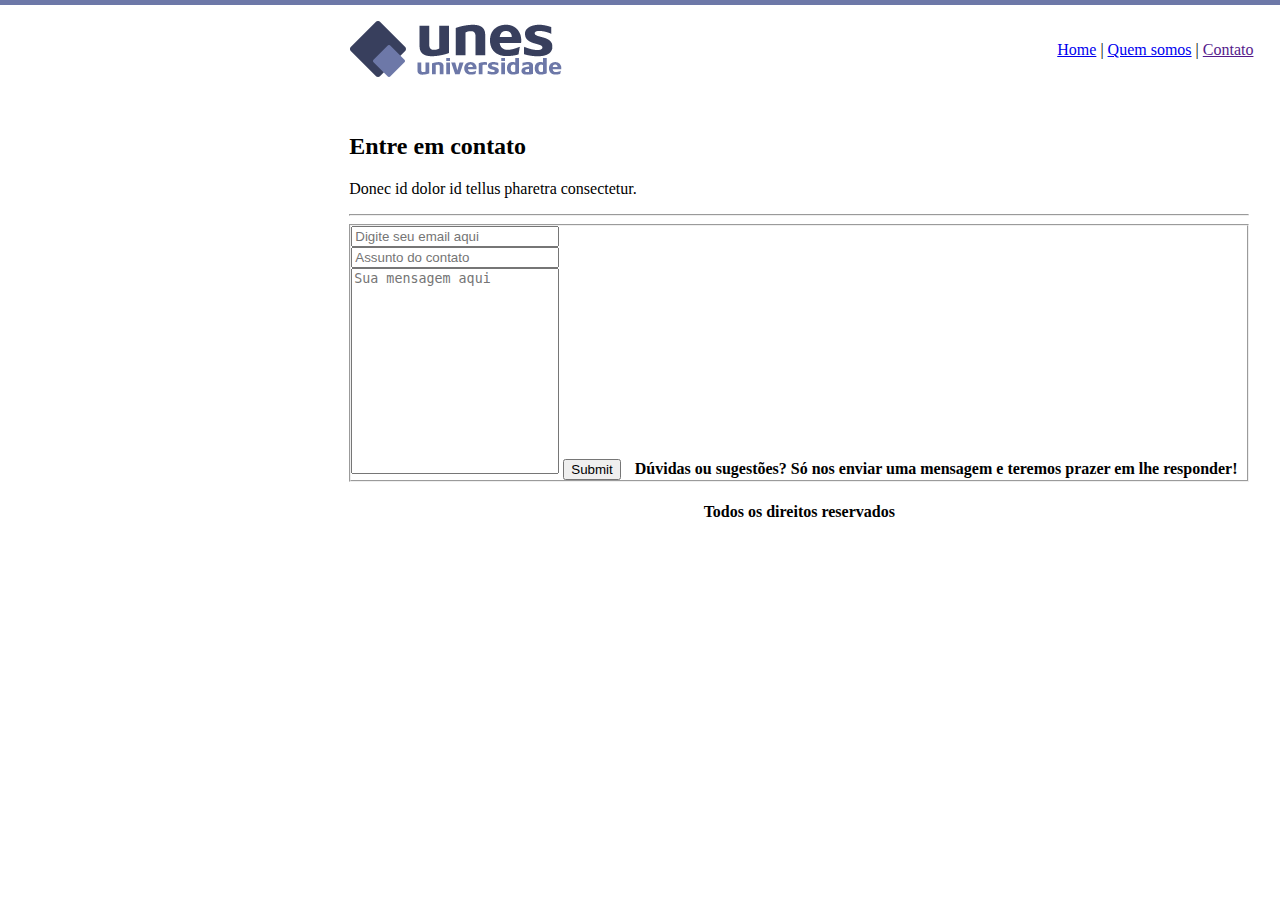
<file: Unes/contato.html>
<!DOCTYPE html>
<html>
	<head>
		<meta charset="utf-8">
		<meta name="viewport" content="width=device-width, initial-scale=1">
		<title>UNES - Página principal</title>
	</head>
	<body background="imagens/fundo2.png">
		<div style="width:900px; margin-top: 20px; margin-left: 27%;" >
			<header style="height: 57px">
			<span style="display: inline;">
				<img src="imagens/logo.png">
			</span>
			<span style="display: inline-block; position:absolute; padding-top: 20px; padding-left: 495px;">
				<nav style="display: inline; vertical-align: middle;">
				<a href="index.html">Home</a> | <a href="quemsomos.html">Quem somos</a> | <a href="">Contato</a>
				</nav>
			</span>
		</header>
		<br><br>
		<h2>Entre em contato</h2>
		<p>Donec id dolor id tellus pharetra consectetur. </p>
		<hr>
		<form action="mailbox.html" method="post">
			<fieldset style="margin:0px; padding:0px">
				<input type="email" name="email" placeholder="Digite seu email aqui" required style="width: 200px"><br>
				<input type="text" name="assunto" placeholder="Assunto do contato" required style="width: 200px"><br>
				<textarea name="mensagem" maxlength="300" placeholder="Sua mensagem aqui" style=" resize: none; width: 202px; height: 200px"></textarea>
				<input type="submit" name="">
				<div style="display: inline-block; position: relative; left: 10px; font-size: 16px;"><strong>Dúvidas ou sugestões? Só nos enviar uma mensagem e teremos prazer em lhe responder!</strong></div>

			</fieldset>
		</form>
		<footer>
			<h4 style="text-align:center;">Todos os direitos reservados</h4>
		</footer>
	</div>
	</body>
</html>
</file>
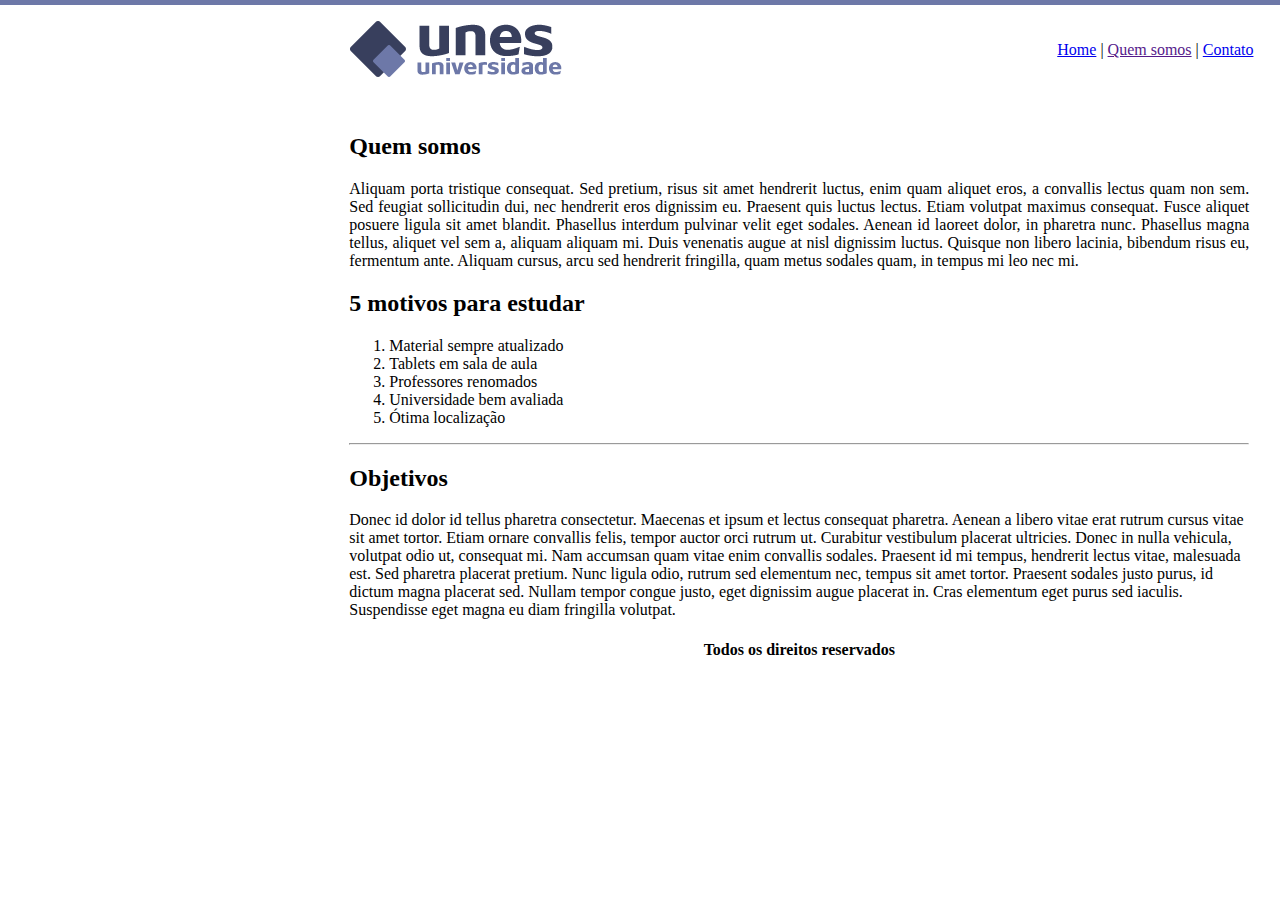
<file: Unes/quemsomos.html>
<!DOCTYPE html>
<html>
	<head>
		<meta charset="utf-8">
		<meta name="viewport" content="width=device-width, initial-scale=1">
		<title>UNES - Página principal</title>
	</head>
	<body background="imagens/fundo2.png">
		<div style="width:900px; margin-top: 20px; margin-left: 27%;" >
			<header style="height: 57px">
			<span style="display: inline;">
				<img src="imagens/logo.png">
			</span>
			<span style="display: inline-block; position:absolute; padding-top: 20px; padding-left: 495px;">
				<nav style="display: inline; vertical-align: middle;">
				<a href="index.html">Home</a> | <a href="">Quem somos</a> | <a href="contato.html">Contato</a>
				</nav>
			</span>
		</header>
		<br><br>
		<h2>Quem somos</h2>
		<p style="text-align: justify;">
			Aliquam porta tristique consequat. Sed pretium, risus sit amet hendrerit luctus, enim quam aliquet eros, a convallis lectus quam non sem. Sed feugiat sollicitudin dui, nec hendrerit eros dignissim eu. Praesent quis luctus lectus. Etiam volutpat maximus consequat. Fusce aliquet posuere ligula sit amet blandit. Phasellus interdum pulvinar velit eget sodales. Aenean id laoreet dolor, in pharetra nunc. Phasellus magna tellus, aliquet vel sem a, aliquam aliquam mi. Duis venenatis augue at nisl dignissim luctus. Quisque non libero lacinia, bibendum risus eu, fermentum ante. Aliquam cursus, arcu sed hendrerit fringilla, quam metus sodales quam, in tempus mi leo nec mi.</p>

			<h2>5 motivos para estudar</h2>
				<ol>
					
					<li>Material sempre atualizado</li>
					<li>Tablets em sala de aula</li>
					<li>Professores renomados</li>
					<li>Universidade bem avaliada</li>
					<li>Ótima localização</li>

				</ol>

<hr>
			<h2>Objetivos</h2>

			<p style="text-align:inherit;"> Donec id dolor id tellus pharetra consectetur. Maecenas et ipsum et lectus consequat pharetra. Aenean a libero vitae erat rutrum cursus vitae sit amet tortor. Etiam ornare convallis felis, tempor auctor orci rutrum ut. Curabitur vestibulum placerat ultricies. Donec in nulla vehicula, volutpat odio ut, consequat mi. Nam accumsan quam vitae enim convallis sodales. Praesent id mi tempus, hendrerit lectus vitae, malesuada est. Sed pharetra placerat pretium. Nunc ligula odio, rutrum sed elementum nec, tempus sit amet tortor. Praesent sodales justo purus, id dictum magna placerat sed. Nullam tempor congue justo, eget dignissim augue placerat in. Cras elementum eget purus sed iaculis. Suspendisse eget magna eu diam fringilla volutpat.
		</p>
		<footer>
			<h4 style="text-align:center;">Todos os direitos reservados</h4>
		</footer>
	</div>
	</body>
</html>
</file>
<file: Anabelle/css/style.css>
body {
	
	background: #d2d2c1 url("../imagens/fundo.png");
	background-repeat: repeat;
	margin: 10px 0px 0px 0px;
	font-family: Arial, Helvetica, sans-serif;
	padding: 0px;
}

header {
	margin: 0px;
}

.link {
	background-color: #9f9f85;
	font-size: 25px;
	padding: 10px;
	margin: 0px;
	display: flex;
	flex-direction: row;
	
}

.link a {
	color: #4b566a;
	text-decoration: none;
	padding-left: 37px;
	padding-right: 37px;
	font-weight: bold;
}

.main {

	width: 900px;
	margin: 0px auto;
}

footer {
	text-align: center;
}

section h1 {
	color: #7f7f6b;
	padding: 10px;
	font-size: 2em;

}

section {
	background: #e1e1c7;
	margin: 0px;
}

p {
	font-size: 16px;
	padding: 5px;
}


.link a:hover {
	background-color: #50503e;
	color: #ffffff;
	font-weight: bold;
	transition: all 2s linear;
	
}

.campanha {
	width: 100%;
	margin: auto;
	

}

.campanha img {
	background-color: #9f9f85;
	padding: 5px;
	border: 2px solid #9f9f85;
	position: relative;
	right: -123px;
	
}
</file>
<file: Noticias/css/style.css>
* {
    padding: 0px;
    margin: 0px;
}

body {
    background-image: url(../imagens/fundo.png);
    background-repeat: repeat-x;
}

ul {
    list-style-type: none;
}

header {
    background-image: url(../imagens/detalhe-topo.png);
    background-repeat: no-repeat;
    background-position: right;
    width: 50vw;
    height: 200px;
    margin: 0px auto;
}

.logo {
   position:relative;
   top: 3vh;
   left: 7vw
}

nav{
    margin-top: 50px;
}

.mainmenu {
    display: flex;
    flex-direction: row;
    background-color: rgb(129, 0, 0);
    width: 700px;
    margin: auto;
}

.item-menu {
    font-weight: 700;
    line-height: 10px;
    font-size: 0.9em;
    padding: 16px;
    margin: 0px 10.5px;
    text-align: center;
}

.mainmenu a {
    text-decoration: none;
    color: #dddddd;
    background-image: url(../imagens/divisor.png);
    background-repeat: no-repeat;
    background-position: left;
}

.mainmenu a:hover {
    background-color: red;
    color: black;
}

.mainmenu a:first-child {
    background-image: none;
}

main {
    width:  35vmax;
}

#colunas {
    display: flex;
    flex-direction: row;
    margin-top: 40px;
    
    
}

div h2 {
    font-size: 1.5em;
    font-weight: 400;  
    color: #dddddd;
    background-color: #294c71;
    padding-left: 5px;
}

.box {
    background: #f3f3f3 url(../imagens/fundo-caixa.png);
    padding: 5px;
}

div p {
    background: white;
    color: black;
    font-size: 1em;
}

#col-1 {
    flex: 3;
    order: 1;
    margin: 5px 40px 30px 40px;
    
}

#col-2 {
    flex: 2;
    order: 2;
    margin: 5px 400px 30px 10px;
    
}

.titulo {
    background-color: #a50000;
    color: #fff;
}

.taxi {
    width: 540px;  
}

#columm-1 #col-1 {
    flex: 0;
    margin: 0px 0px 0px 460px;
}

#columm-2 #col-1, {
    flex: 1;
}

#columm-2 .taxi {
   width: 780px;  
    
}

#columm-1 .taxi {
    width: 960px;  
}

.felipe {
    width: 365px;  
}

.leia {
    color: #a50000;
    text-decoration: none;
    font-size: 1em;
    font-weight: bold;
}

#col-3 {
    flex: 1;
    order: 0;
    margin: 5px 40px 30px 200px;
}

.link-lateral {
    background-color: #fff;
    padding: 5px 0px 10px 5px;
}

.link-lateral li {
    margin-top: 15px;
}

.link-lateral li:first-child {
    margin-top: 5px;
}

.link-lateral a {
    text-decoration: none;
    color: black;
    font-size: 1.1em;   
}

.link-lateral a:hover {
    background: #f9f9f9 url(../imagens/marcador.png) no-repeat left center;
    padding-left: 20px;

}

.cad-email {
    background-color: white;
    padding: 10px 10px 0px 10px;
}

.cad-email input {
    margin: 0px 0px 10px;
}

label {
    font-size: 1.2em;
}

input[type="email"] {
width: 180px;
}

input[type="submit"] {

    width: 90px;
    padding: 5px;
    background-color: #a50000;
    color: #fff;
    font-size: 1em;
    border-radius: 8px;
    box-shadow: 4px 2px 15px rgba(255, 0, 0, 0.4);
}

.not {
    width: 70px;
    float: left;
    margin-right: 5px;
}
.box a {
    text-decoration: none;
}

.box li:hover {
    background-color: rgba(216, 214, 214, 0.8);
    cursor: pointer;
}

.box h5 {
    color: #294c71;
    font-family:'Franklin Gothic Medium', 'Arial Narrow', Arial, sans-serif;
}

.box ul {
    background-color: #fff;
}

.box li {
    margin: 5px;
    padding: 5px;
    border-bottom: rgb(160, 159, 159) 1px solid;
}

.text-pre {
    font: 0.8em sans-serif;
    
}

footer {
    background-color: #294c71;
    height: 3vw;
    text-align: center;
    line-height: 3vw;
}
</file>
<file: Tecblog/css/style.css>
* {
	font-family: 'Kanit', sans-serif;
	margin: 0px;
	padding: 0px;
}

.main {
	background-color: #e6e6e6;
	

}

.top {
	background-color: #f7b600;
	height: 141px;
	border: 1px solid #f7b600;
}

.logo {
	text-align: center;
	height: 141px;
}

.cabeça {
	justify-content: center;
	display: block;
	margin-top: 20px;
}

.tec {
	color: #000;
	font-size: 2.5em;
	font-weight: bold;
	margin-top: 25px;
}

.blog {
	color: #fff;
	font-size: 2.5em;
	font-weight: bold;
	margin-top: 25px;
}

.mainmenu {
	margin-top: 15px;

}

.menu {
	font-size: 16px;
	text-decoration: none;
	color: #fff;
	padding: 10px;
	margin: 15px 10px 0px 10px;
}

.menu:hover {

	background-color: #fff;
	color: #f7b600;
}

.arts {
color: #f7b600;
}

article {
	margin-bottom: 30px;
}

.p1 {
	width: 660px;
	margin-left: 15%;
	float: left;
}

.side {
	display: block;
	margin: 0px;
	background-color: rgb(212, 208, 208);
}

.leia {
	color: #f7b600;
	font-size: 11pt;
}

h6 {
	display: block;
	margin-bottom: 20px;
}

img {
	display: block;
}

.lateral {
	width: 15%;
	float: right;
	margin-right: 15%;
	
}

.lateral p{
	display: block;
	
}

ul {
	list-style-type: none;
}

.menulat {
	color: #f7b600;
	text-decoration: none;
}

footer {
	clear: both;
	text-align: center;
	background-color: silver;
	font-size: 20px;
	width: 70%;
	margin: auto;
}
</file>
